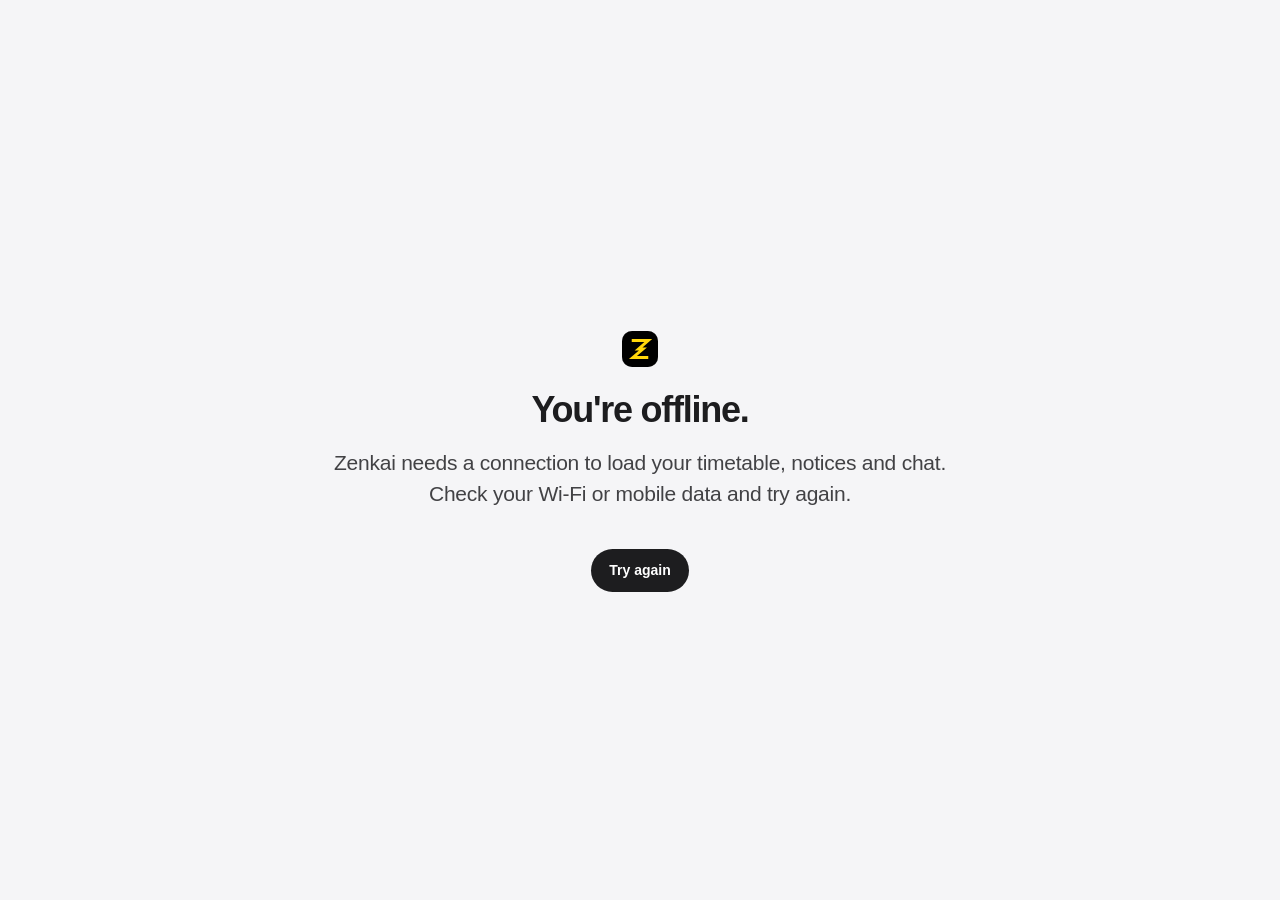
<file: templates/offline.html>
<!DOCTYPE html>
<html lang="en">
<head>
    <meta charset="UTF-8">
    <meta name="viewport" content="width=device-width, initial-scale=1.0">
    <title>You're offline · Zenkai</title>
    <script>
        (function () {
            var t = null;
            try { t = localStorage.getItem("cm_theme"); } catch (e) {}
            if (!t) t = window.matchMedia && matchMedia("(prefers-color-scheme: dark)").matches ? "dark" : "light";
            document.documentElement.setAttribute("data-theme", t);
        })();
    </script>
    <link rel="stylesheet" href="/static/css/style.css">
</head>
<body class="landing">
    <main class="landing-main">
        <div class="logo" style="margin-bottom: 24px;"><img src="/static/icons/logo.svg" alt=""></div>
        <h1 class="landing-title" style="font-size: 36px;">You're offline.</h1>
        <p class="landing-lede">Zenkai needs a connection to load your timetable, notices and chat. Check your Wi-Fi or mobile data and try again.</p>
        <div class="landing-cta">
            <button class="primary inline" type="button" onclick="location.reload()">Try again</button>
        </div>
    </main>
</body>
</html>
</file>
<file: static/css/style.css>
[hidden] { display: none !important; }
:root {
  color-scheme: light;
  /* surfaces */
  --bg: #f5f5f7;
  --card: #ffffff;
  --fill: #f5f5f7;
  --fill-2: #e8e8ed;
  --field: #f5f5f7;
  --glass: rgba(255, 255, 255, 0.72);
  /* text */
  --ink: #1d1d1f;
  --ink-2: #424245;
  --muted: #6e6e73;
  /* lines */
  --line: #e5e5ea;
  --line-strong: #d2d2d7;
  /* accent (Apple blue) */
  --accent: #0071e3;
  --accent-2: #0077ed;
  --accent-soft: rgba(0, 113, 227, 0.09);
  --on-accent: #ffffff;
  /* status, text-safe on both card and tint */
  --red: #d70015;     --red-soft: rgba(255, 59, 48, 0.10);
  --orange: #b25000;  --orange-soft: rgba(255, 149, 0, 0.12);
  --green: #248a3d;   --green-soft: rgba(52, 199, 89, 0.12);
  --indigo: #5856d6;
  /* gold for admin / owner: deep amber in light so it stays readable on white */
  --gold: #8f6200;
  --gold-soft: rgba(255, 184, 0, 0.14);
  --on-gold: #ffffff;
  /* vivid fills (dots, bars, urgency) */
  --high: #ff3b30;
  --med: #ff9500;
  --low: #34c759;
  /* legacy names still used below */
  --navy: var(--ink);
  --navy-2: var(--fill);
  --navy-3: var(--fill-2);
  --radius: 18px;
  --shadow: 0 1px 2px rgba(0, 0, 0, 0.04), 0 4px 16px rgba(0, 0, 0, 0.04);
}

html[data-theme="dark"] {
  color-scheme: dark;
  --bg: #000000;
  --card: #1c1c1e;
  --fill: #2c2c2e;
  --fill-2: #3a3a3c;
  --field: #2c2c2e;
  --glass: rgba(28, 28, 30, 0.72);
  --ink: #f5f5f7;
  --ink-2: #d1d1d6;
  --muted: #98989d;
  --line: #38383a;
  --line-strong: #48484a;
  --accent: #0a84ff;
  --accent-2: #409cff;
  --accent-soft: rgba(10, 132, 255, 0.18);
  --red: #ff6961;     --red-soft: rgba(255, 69, 58, 0.18);
  --orange: #ffb340;  --orange-soft: rgba(255, 159, 10, 0.18);
  --green: #30d158;   --green-soft: rgba(48, 209, 88, 0.16);
  --indigo: #7d7aff;
  /* bright gold on dark */
  --gold: #ffd60a;
  --gold-soft: rgba(255, 214, 10, 0.14);
  --on-gold: #1d1d1f;
  --high: #ff453a;
  --med: #ff9f0a;
  --low: #30d158;
  --shadow: none;
}

* { box-sizing: border-box; }
html, body { margin: 0; }
body {
  font-family: -apple-system, BlinkMacSystemFont, "SF Pro Text", "SF Pro Display", "Inter", "Helvetica Neue", Arial, sans-serif;
  background: var(--bg); color: var(--ink); line-height: 1.47; letter-spacing: -0.015em;
  -webkit-font-smoothing: antialiased;
}
a { color: inherit; text-decoration: none; }
button { font: inherit; }

/* ---------- shell ---------- */
.shell {
  display: grid; grid-template-columns: 250px minmax(0, 1fr); min-height: 100vh;
  background: var(--bg);
}

.sidebar {
  background: var(--glass);
  -webkit-backdrop-filter: saturate(180%) blur(20px); backdrop-filter: saturate(180%) blur(20px);
  border-right: 1px solid var(--line);
  color: var(--ink); padding: 24px 16px; display: flex; flex-direction: column; gap: 28px;
  position: sticky; top: 0; height: 100vh;
}
.brand { display: flex; gap: 12px; align-items: center; padding: 0 8px; }
.logo {
  width: 36px; height: 36px; border-radius: 10px; display: grid; place-items: center;
  overflow: hidden; background: #000; box-shadow: inset 0 0 0 1px var(--line);
}
.logo img { width: 100%; height: 100%; display: block; }
.brand-name { font-weight: 600; font-size: 17px; color: var(--ink); }
.brand-name span { color: var(--muted); font-weight: 500; }
.brand-tag { font-size: 12px; color: var(--muted); }

.nav { display: flex; flex-direction: column; gap: 4px; }
.nav a {
  display: flex; gap: 12px; align-items: center; padding: 11px 12px; border-radius: 10px;
  color: var(--ink-2);
  font-weight: 500; font-size: 14px; transition: background 0.15s ease, color 0.15s ease;
}
.nav a:hover { background: var(--fill); color: var(--ink); }
.nav a.active { background: var(--fill-2); color: var(--ink); font-weight: 600; }
.ico { width: 20px; text-align: center; font-size: 16px; }
.menu-btn { display: none; }

.model-chip {
  margin-top: auto; font-size: 12px; color: var(--ink-2); background: var(--fill);
  border: 1px solid var(--line); padding: 10px 12px; border-radius: 10px;
}
.dot { display: inline-block; width: 8px; height: 8px; border-radius: 50%; background: var(--low); margin-right: 6px; }

.main { padding: 32px 40px 48px; max-width: 1320px; width: 100%; }

/* ---------- page head ---------- */
.page-head { margin-bottom: 24px; }
.page-head h1 { margin: 0; font-size: 32px; font-weight: 700; letter-spacing: -0.028em; line-height: 1.12; }
.sub { margin: 4px 0 0; color: var(--muted); }

/* ---------- cards ---------- */
.card {
  background: var(--card); border: 1px solid var(--line); border-radius: var(--radius);
  padding: 22px; box-shadow: var(--shadow);
}
.card-head { display: flex; justify-content: space-between; align-items: center; margin-bottom: 12px; }
.card h2 { font-size: 17px; margin: 0; font-weight: 600; letter-spacing: -0.02em; }
.grid-2 { display: grid; grid-template-columns: 1fr 1fr; gap: 20px; }

.stats { display: grid; grid-template-columns: repeat(3, 1fr); gap: 20px; margin-bottom: 20px; }
.stat {
  border-radius: var(--radius); padding: 20px 22px; color: var(--ink);
  background: var(--card); border: 1px solid var(--line);
  box-shadow: var(--shadow);
}
.stat:nth-child(2), .stat:nth-child(3) { background: var(--card); }
.stat-num { font-size: 34px; font-weight: 600; letter-spacing: -0.03em; color: var(--ink); }
.stat-label { font-size: 13px; font-weight: 500; color: var(--muted); }

.empty-line { color: var(--muted); font-size: 14px; margin: 6px 0 0; }

.dl-list, .recent { list-style: none; margin: 0; padding: 0; }
.dl-list li, .recent li {
  display: flex; gap: 14px; align-items: center; padding: 10px 0; border-bottom: 1px solid var(--line);
}
.dl-list li:last-child, .recent li:last-child { border-bottom: 0; }
.date-badge {
  min-width: 58px; text-align: center; border-radius: 10px; background: var(--accent-soft); color: var(--accent);
  padding: 6px 4px; font-weight: 700; line-height: 1.1;
}
.date-badge small { display: block; font-size: 11px; font-weight: 600; text-transform: uppercase; }
.date-badge.soon { background: var(--red-soft); color: var(--red); }
.dl-text strong { display: block; font-size: 14px; color: var(--ink); }
.dl-text span { font-size: 12px; color: var(--muted); }
.recent li { cursor: pointer; }
.recent li:hover strong { color: var(--accent); }

.quick { display: grid; grid-template-columns: 1fr 1fr; gap: 10px; }
.quick-btn {
  display: flex; flex-direction: column; gap: 6px; padding: 16px; border-radius: 12px;
  border: 1px solid var(--line); font-weight: 600; font-size: 14px;
}
.quick-btn span { font-size: 20px; color: var(--accent); }
.quick-btn:hover { border-color: var(--accent); background: var(--accent-soft); }

/* ---------- notice explainer ---------- */
.split { display: grid; grid-template-columns: minmax(340px, 440px) 1fr; gap: 20px; align-items: start; }
.input-card { position: sticky; top: 24px; }
.label { display: block; font-size: 13px; font-weight: 700; margin-bottom: 8px; }
.chips { display: flex; flex-wrap: wrap; gap: 8px; }
.chip {
  border: 1px solid var(--line); background: var(--card); border-radius: 999px; padding: 6px 12px;
  font-size: 13px; cursor: pointer; color: var(--ink);
}
.chip:hover, .chip.active { border-color: var(--accent); background: var(--accent-soft); color: var(--accent); }
.field { display: block; margin-top: 18px; }
textarea {
  width: 100%; font: inherit; font-size: 14px; padding: 12px 14px; border-radius: 12px;
  border: 1px solid var(--line); resize: vertical; background: var(--field); color: var(--ink);
}
textarea:focus { outline: 4px solid var(--accent-soft); outline-offset: 0; border-color: var(--accent); }
.row-between { display: flex; justify-content: space-between; align-items: center; margin-top: 6px; gap: 10px; }
.hint { font-size: 12px; color: var(--muted); }
.upload-link { font-size: 13px; color: var(--accent); cursor: pointer; font-weight: 600; }

.toggle { display: flex; align-items: center; gap: 10px; margin: 16px 0; font-size: 14px; font-weight: 600; cursor: pointer; }
.toggle input { display: none; }
.switch { width: 38px; height: 22px; border-radius: 999px; background: var(--line-strong); position: relative; transition: .2s; flex: none; }
.switch::after { content: ""; position: absolute; top: 3px; left: 3px; width: 16px; height: 16px; border-radius: 50%; background: var(--card); transition: .2s; }
.toggle input:checked + .switch { background: var(--accent); }
.toggle input:checked + .switch::after { left: 19px; }

.primary {
  width: 100%; border: 0; border-radius: 980px; padding: 14px; cursor: pointer; color: #fff; font-weight: 600; font-size: 15px;
  background: var(--ink); color: var(--card); transition: opacity 0.2s ease;
}
.primary:hover { opacity: .85; }
.primary:disabled { opacity: .6; cursor: wait; }
.ghost { background: none; border: 1px solid var(--line); border-radius: 8px; cursor: pointer; color: var(--ink-2); }
.ghost.small { font-size: 12px; padding: 4px 10px; }
.fine { font-size: 12px; color: var(--muted); margin: 12px 0 0; }

.placeholder { text-align: center; padding: 70px 20px; color: var(--muted); }
.placeholder h3 { color: var(--ink); margin: 10px 0 4px; }
.placeholder p { margin: 0; font-size: 14px; }
.ph-icon {
  width: 56px; height: 56px; margin: 0 auto; border-radius: 16px; display: grid; place-items: center;
  background: var(--accent-soft); color: var(--accent); font-size: 26px;
}
.placeholder.soon { padding: 60px 20px; }
.spinner {
  width: 44px; height: 44px; margin: 0 auto; border-radius: 50%;
  border: 4px solid var(--accent-soft); border-top-color: var(--accent); animation: spin .9s linear infinite;
}
@keyframes spin { to { transform: rotate(360deg); } }

.alert { padding: 12px 14px; border-radius: 12px; font-size: 14px; margin-bottom: 14px; }
.alert.error { background: var(--red-soft); color: var(--red); }
.alert.warn { background: var(--orange-soft); color: var(--orange); }

.res-head { display: flex; justify-content: space-between; gap: 12px; align-items: flex-start; }
.res-head h2 { font-size: 21px; margin: 0; }
.meta-line { margin: 4px 0 0; font-size: 13px; color: var(--muted); }
.urgency { color: #fff; font-size: 12px; font-weight: 600; padding: 5px 12px; border-radius: 999px; white-space: nowrap; }
.urgency.high { background: var(--high); }
.urgency.medium { background: var(--med); }
.urgency.low { background: var(--low); }

.tabs { display: flex; gap: 4px; border-bottom: 1px solid var(--line); margin: 16px 0 4px; }
.tab {
  background: none; border: 0; padding: 9px 14px; font-weight: 700; font-size: 14px; color: var(--muted);
  cursor: pointer; border-bottom: 2px solid transparent; margin-bottom: -1px;
}
.tab.active { color: var(--ink); border-bottom-color: var(--ink); }

.summary { font-size: 17px; margin: 14px 0 4px; }
.muted { color: var(--muted); font-size: 13px; font-weight: 500; }
.block { border: 1px solid var(--line); border-radius: 14px; padding: 16px 18px; margin-top: 14px; }
.block h3 { margin: 0 0 10px; font-size: 15px; }
.warn-block { background: var(--gold-soft); border-color: var(--orange-soft); }
.bullets { margin: 0; padding-left: 20px; }
.bullets li { margin: 4px 0; }

.timeline { list-style: none; margin: 0; padding: 0; }
.timeline li { display: flex; gap: 14px; padding: 8px 0; border-bottom: 1px dashed var(--line); }
.timeline li:last-child { border-bottom: 0; }
.tl-date { min-width: 120px; font-weight: 700; color: var(--accent); }
.verify { font-size: 11px; font-weight: 700; color: var(--orange); background: var(--orange-soft); border-radius: 6px; padding: 1px 6px; margin-left: 6px; }
.quote { display: block; font-size: 12px; color: var(--muted); font-style: italic; border-left: 3px solid var(--accent-soft); padding-left: 8px; margin-top: 3px; }

.checklist { list-style: none; margin: 0; padding: 0; }
.checklist li { display: flex; gap: 12px; padding: 9px 0; border-bottom: 1px dashed var(--line); align-items: flex-start; }
.checklist li:last-child { border-bottom: 0; }
.checklist input { width: 18px; height: 18px; margin-top: 3px; accent-color: var(--accent); flex: none; }
.checklist li.done .step { text-decoration: line-through; color: var(--muted); }
.step { font-weight: 700; }
.why { font-size: 13px; color: var(--muted); }
.pill { font-size: 10px; font-weight: 700; text-transform: uppercase; padding: 2px 8px; border-radius: 999px; margin-left: 6px; }
.pill.high { background: var(--red-soft); color: var(--red); }
.pill.medium { background: var(--orange-soft); color: var(--orange); }
.pill.low { background: var(--green-soft); color: var(--green); }

.facts { width: 100%; border-collapse: collapse; font-size: 14px; }
.facts td { padding: 8px 6px; border-bottom: 1px solid var(--line); vertical-align: top; }
.facts tr:last-child td { border-bottom: 0; }
.facts td:first-child { font-weight: 700; width: 30%; }

.hindi { font-family: "Noto Sans Devanagari", "-apple-system", sans-serif; }
.hindi ol { padding-left: 22px; }
.hindi li { margin: 6px 0; }
.foot-meta { text-align: right; font-size: 12px; color: var(--muted); margin: 16px 0 0; }

.prose h2 { margin: 0 0 6px; }
.prose h2:not(:first-child) { margin-top: 18px; }
.prose p { margin: 0; color: var(--ink); font-size: 14px; }

/* ---------- responsive ---------- */
@media (max-width: 1080px) {
  .split, .grid-2 { grid-template-columns: minmax(0, 1fr); }
  .input-card { position: static; }
}
@media (max-width: 760px) {
  .shell { grid-template-columns: minmax(0, 1fr); grid-template-rows: auto 1fr; background: var(--bg); }
  .sidebar { min-width: 0; }
  /* The sidebar becomes a slim top bar; the menu button opens it as a full-screen menu. */
  .sidebar { position: sticky; top: 0; z-index: 30; height: auto; padding: 8px 12px 8px 16px; gap: 12px;
             flex-direction: row; align-items: center; justify-content: space-between;
             border-right: 0; border-bottom: 1px solid var(--line); }
  .sidebar:not(.open) > :not(.brand):not(.menu-btn) { display: none; }
  .sidebar.open { position: fixed; inset: 0; height: 100vh; height: 100dvh; overflow-y: auto; overscroll-behavior: contain;
                  flex-direction: column; align-items: stretch; justify-content: flex-start; gap: 14px;
                  padding: 8px 16px 24px; background: var(--bg); }
  .sidebar.open .brand { order: -2; }
  .sidebar.open .menu-btn { order: -1; position: absolute; top: 8px; right: 12px; }
  body.menu-open { overflow: hidden; }
  .brand { padding: 0; min-width: 0; }
  .brand .logo { width: 32px; height: 32px; flex: none; }
  .brand-name { white-space: nowrap; }
  .brand-tag, .model-chip { display: none; }
  .menu-btn { display: inline-flex; align-items: center; gap: 8px; min-height: 44px; min-width: 0; max-width: 60%;
              padding: 8px 14px; border: 1px solid var(--line); border-radius: 999px; background: var(--card);
              color: var(--ink); font-size: 14px; font-weight: 600; cursor: pointer; }
  .menu-ico { font-size: 16px; line-height: 1; }
  .menu-page { overflow: hidden; text-overflow: ellipsis; white-space: nowrap; }
  .sidebar.open .menu-ico::before { content: "✕"; }
  .sidebar.open .menu-ico { font-size: 0; }
  .sidebar.open .menu-ico::before { font-size: 15px; }
  .sidebar.open .menu-page { display: none; }
  .nav { display: grid; grid-template-columns: repeat(2, minmax(0, 1fr)); gap: 6px; }
  .nav a { padding: 10px; font-size: 14px; line-height: 1.25; min-height: 46px; background: var(--card); border: 1px solid var(--line); }
  .nav a.active { background: var(--accent-soft); border-color: var(--accent); }
  .sidebar.open .theme-toggle { margin-top: 0; padding: 12px; min-height: 44px; }
  .sidebar.open .user-card { margin-top: 0; }
  .main { padding: 20px 16px 40px; }
  .stats { grid-template-columns: 1fr; gap: 10px; }
  .page-head h1 { font-size: 23px; }
  .tl-date { min-width: 90px; }
}

/* ---------- study planner ---------- */
input[type=number], input[type=time], input[type=date], input[type=text], input[type=search], select {
  width: 100%; font: inherit; font-size: 14px; padding: 10px 12px; border-radius: 10px;
  border: 1px solid var(--line); background: var(--field); color: var(--ink);
}
input:focus, select:focus { outline: 4px solid var(--accent-soft); outline-offset: 0; border-color: var(--accent); }
.subject { border: 1px solid var(--line); border-radius: 12px; padding: 12px; margin-top: 10px; background: var(--fill); }
.subject-top { display: grid; grid-template-columns: 1fr 150px 32px; gap: 8px; }
.subject-bottom { display: grid; grid-template-columns: 1fr 110px; gap: 8px; margin-top: 8px; }
.subject textarea { min-height: 44px; padding: 9px 12px; }
.subject-pick { display: flex; align-items: center; gap: 10px; flex-wrap: wrap; margin-top: 8px; }
.subject-pick .ghost.small { color: var(--accent); font-weight: 600; padding: 6px 12px; background: var(--card); }

/* topic picker dialog: units, then sub-units and topics */
dialog.picker {
  width: min(640px, calc(100% - 32px)); max-height: min(760px, calc(100% - 48px)); padding: 0; border: 0; border-radius: var(--radius);
  background: var(--card); color: var(--ink); box-shadow: 0 20px 60px rgba(0, 0, 0, 0.25);
}
dialog.picker[open] { display: flex; flex-direction: column; }
dialog.picker::backdrop { background: rgba(0, 0, 0, 0.4); }
.tp-head { display: flex; align-items: flex-start; gap: 12px; padding: 20px 20px 12px; border-bottom: 1px solid var(--line); }
.tp-head > div { flex: 1; min-width: 0; }
.tp-head h2 { margin: 2px 0 4px; font-size: 19px; }
.tp-head .hint { margin: 0; font-size: 13px; }
.tp-step { font-size: 12px; font-weight: 700; color: var(--accent); text-transform: uppercase; letter-spacing: .04em; }
.tp-body { flex: 1; overflow-y: auto; padding: 12px 20px; display: flex; flex-direction: column; gap: 8px; }
.tp-foot { display: flex; justify-content: space-between; align-items: center; gap: 10px; padding: 12px 20px 16px; border-top: 1px solid var(--line); }
.tp-foot .ghost { padding: 9px 14px; font-size: 14px; }
.tp-foot .primary.inline:disabled { opacity: .35; cursor: not-allowed; }
.tp-left { display: flex; gap: 8px; flex-wrap: wrap; }
.tp-row {
  display: flex; align-items: flex-start; gap: 12px; width: 100%; text-align: left; font: inherit; color: var(--ink);
  padding: 12px 14px; border: 1px solid var(--line); border-radius: 12px; background: var(--card); cursor: pointer;
}
.tp-row:hover { border-color: var(--accent); }
.tp-row:has(input:checked) { border-color: var(--accent); background: var(--accent-soft); }
.tp-row input, .tp-part-head input { width: 18px; height: 18px; margin: 2px 0 0; accent-color: var(--accent); flex: none; }
.tp-text { display: flex; flex-direction: column; gap: 2px; min-width: 0; }
.tp-code { font-size: 12px; font-weight: 700; color: var(--muted); }
.tp-name { font-weight: 600; font-size: 15px; }
.tp-meta { font-size: 12px; color: var(--muted); }
.tp-unit-block { padding: 4px 0 8px; }
.tp-unit-block + .tp-unit-block { border-top: 1px solid var(--line); padding-top: 14px; }
.tp-unit-block h3 { margin: 0 0 10px; font-size: 15px; }
.tp-part { margin: 0 0 12px; }
.tp-part-head { display: flex; align-items: center; gap: 10px; margin-bottom: 8px; cursor: pointer; }
.tp-part-head .tp-name { flex: 1; font-size: 14px; }
.tp-part .chips { padding-left: 28px; gap: 6px; }
.tp-part .chip { text-align: left; font: inherit; font-size: 13px; }
.tp-part .chip.active::before { content: "✓ "; }
.tp-part .chip:not(.active):hover { border-color: var(--line-strong); background: var(--card); color: var(--ink); }

.remove { border: 0; background: none; color: var(--muted); cursor: pointer; font-size: 18px; }
.remove:hover { color: var(--high); }
.add-btn { width: 100%; margin-top: 10px; padding: 9px; border-style: dashed; color: var(--accent); font-weight: 600; }
.two-col { display: grid; grid-template-columns: 1fr 1fr; gap: 12px; margin-bottom: 14px; }

.legend { display: flex; flex-wrap: wrap; gap: 6px; margin: 16px 0 6px; }
.tag { font-size: 11px; font-weight: 700; padding: 3px 10px; border-radius: 999px; }
.tag.study, .sess.study { background: var(--accent-soft); color: var(--accent); }
.tag.revision, .sess.revision { background: var(--accent-soft); color: var(--accent); }
.tag.practice, .sess.practice { background: var(--green-soft); color: var(--green); }
.tag.break, .sess.break { background: var(--fill); color: var(--muted); }
.tag.exam, .sess.exam { background: var(--red-soft); color: var(--red); }

.days { display: grid; gap: 12px; margin-top: 10px; }
.day { border: 1px solid var(--line); border-radius: 14px; overflow: hidden; }
.day.today { border-color: var(--accent); box-shadow: 0 0 0 3px var(--accent-soft); }
.day-head { display: flex; justify-content: space-between; gap: 10px; padding: 10px 14px; background: var(--fill); border-bottom: 1px solid var(--line); }
.day-head strong { font-size: 14px; }
.day-head span { font-size: 12px; color: var(--muted); }
.sess { display: grid; grid-template-columns: 120px 1fr; gap: 10px; padding: 8px 14px; border-left: 4px solid transparent; font-size: 14px; background: var(--card) !important; }
.sess.study { border-left-color: var(--accent); }
.sess.revision { border-left-color: var(--indigo); }
.sess.practice { border-left-color: var(--green); }
.sess.break { border-left-color: var(--line-strong); color: var(--muted); }
.sess.exam { border-left-color: var(--red); }
.sess-time { font-weight: 700; font-size: 13px; color: var(--muted); }
.sess-subj { font-weight: 700; color: var(--ink); }
.sess-task { color: var(--ink); font-size: 13px; }

/* ---------- hostel helper ---------- */
.sample-note { margin-bottom: 16px; }
.search-wrap { margin-bottom: 20px; }
.search-wrap input { padding: 14px 16px; font-size: 15px; border-radius: 14px; background: var(--card); }
#searchResults { margin-bottom: 20px; }
.results { list-style: none; margin: 0; padding: 0; }
.results li { padding: 10px 0; border-bottom: 1px solid var(--line); }
.results li:last-child { border-bottom: 0; }
.results .kind { font-size: 11px; font-weight: 700; color: var(--accent); text-transform: uppercase; }
.results strong { display: block; color: var(--ink); }
.results p { margin: 2px 0 0; font-size: 14px; color: var(--ink); }

.day-tabs { display: flex; flex-wrap: wrap; gap: 6px; margin-bottom: 12px; }
.day-tab { border: 1px solid var(--line); background: var(--card); border-radius: 8px; padding: 4px 10px; font-size: 12px; font-weight: 600; cursor: pointer; color: var(--ink); }
.day-tab.active { background: var(--accent); border-color: var(--accent); color: #fff; }
.menu { display: grid; gap: 8px; }
.meal { display: grid; grid-template-columns: 100px 1fr; gap: 10px; padding: 8px 0; border-bottom: 1px dashed var(--line); font-size: 14px; }
.meal:last-child { border-bottom: 0; }
.meal-name { font-weight: 700; }
.meal-name small { display: block; font-weight: 500; color: var(--muted); font-size: 11px; }

details { border-bottom: 1px solid var(--line); padding: 10px 0; }
details:last-child { border-bottom: 0; }
summary { cursor: pointer; font-weight: 600; font-size: 14px; }
details p { margin: 6px 0 0; font-size: 14px; color: var(--ink); }

.contacts { list-style: none; margin: 0; padding: 0; }
.contacts li { padding: 9px 0; border-bottom: 1px solid var(--line); font-size: 14px; display: flex; justify-content: space-between; gap: 10px; }
.contacts li:last-child { border-bottom: 0; }
.contacts span { display: block; font-size: 12px; color: var(--muted); }
.phone { font-weight: 700; color: var(--accent); white-space: nowrap; }
.phone.missing { color: var(--muted); font-weight: 500; font-size: 12px; }

.steps { margin: 0; padding-left: 20px; }
.steps li { margin: 8px 0; font-size: 14px; }
.steps strong { display: block; }

@media (max-width: 760px) {
  .subject-top { grid-template-columns: 1fr 32px; }
  .subject-top input[type=date] { grid-column: 1 / 2; grid-row: 2; }
  .two-col { grid-template-columns: 1fr; gap: 0; }
  .sess { grid-template-columns: 1fr; gap: 2px; }
}

/* ---------- section picker ---------- */
.section-pick { display: block; padding: 0 8px; }
.section-pick span { display: block; font-size: 11px; font-weight: 700; text-transform: uppercase; letter-spacing: .06em; color: var(--muted); margin-bottom: 6px; }
.section-pick select { background: var(--fill); color: var(--ink); border: 1px solid var(--line); font-weight: 600; }
.section-pick select option { color: var(--ink); }

/* ---------- dashboard classes ---------- */
.classes-card { margin-bottom: 20px; }
.class-strip { display: grid; grid-template-columns: repeat(auto-fit, minmax(170px, 1fr)); gap: 10px; }
.cls { border-radius: 12px; padding: 10px 12px; border-left: 3px solid var(--accent); background: var(--accent-soft); }
.cls small { display: block; font-size: 11px; font-weight: 700; color: var(--muted); }
.cls strong { display: block; font-size: 14px; line-height: 1.3; }
.cls span { font-size: 12px; color: var(--muted); }
.cls.lab { background: var(--green-soft); border-left-color: var(--green); }
.cls.tutorial { background: var(--accent-soft); border-left-color: var(--indigo); }
.cls.free { background: var(--fill); border-left-color: var(--line-strong); }
.aud-dot { min-width: 40px; text-align: center; font-size: 11px; font-weight: 700; border-radius: 8px; padding: 6px 4px; }
.aud-dot.all { background: var(--accent-soft); color: var(--accent); }
.aud-dot.sec { background: var(--orange-soft); color: var(--orange); }

/* ---------- notice board ---------- */
.board { display: grid; grid-template-columns: 1fr 1fr; gap: 20px; align-items: start; }
.board-head { display: flex; justify-content: space-between; align-items: center; padding: 4px 4px 10px; background: none; color: var(--ink); margin-bottom: 8px; border-bottom: 1px solid var(--line); }
.board-head h2 { margin: 0; font-size: 19px; font-weight: 600; letter-spacing: -0.02em; }
.section-head h2 { color: var(--ink); }
.count { background: var(--fill-2); color: var(--ink-2); border-radius: 999px; padding: 2px 10px; font-size: 13px; font-weight: 600; }
.notice { background: var(--card); border: 1px solid var(--line); border-radius: 14px; padding: 16px 18px; margin-bottom: 12px; }
.notice-top { display: flex; justify-content: space-between; gap: 10px; font-size: 12px; color: var(--muted); }
.notice-date { font-weight: 700; color: var(--accent); }
.notice h3 { margin: 6px 0; font-size: 15px; color: var(--ink); }
.aud-tags { display: flex; gap: 6px; margin-bottom: 6px; }
.aud { font-size: 11px; font-weight: 700; border-radius: 6px; padding: 2px 8px; background: var(--fill); color: var(--muted); }
.aud.mine { background: var(--orange-soft); color: var(--orange); }
.notice-preview { font-size: 13px; color: var(--ink); margin: 0; }
.notice-preview.full { white-space: pre-wrap; background: var(--fill); border-radius: 10px; padding: 10px; border: 1px solid var(--line); }
.notice-actions { display: flex; justify-content: flex-end; gap: 8px; margin-top: 12px; }
.ai-btn { border: 0; border-radius: 980px; padding: 6px 14px; font-size: 13px; font-weight: 600; color: var(--on-accent); cursor: pointer; background: var(--accent); }
.ai-btn:hover { background: var(--accent-2); }

/* ---------- timetable ---------- */
.page-head.row-between { align-items: flex-end; flex-wrap: wrap; }
.sec-tabs { display: flex; gap: 6px; flex-wrap: wrap; }
.sec-tab { border: 1px solid var(--line); background: var(--card); border-radius: 10px; padding: 8px 14px; font-weight: 700; font-size: 13px; cursor: pointer; color: var(--ink); }
.sec-tab.active { background: var(--ink); border-color: var(--ink); color: var(--card); }
.tt-card { padding: 0; overflow: hidden; }
.tt-scroll { overflow-x: auto; }
.tt { width: 100%; border-collapse: collapse; min-width: 860px; }
.tt th, .tt td { border-bottom: 1px solid var(--line); padding: 8px; text-align: left; vertical-align: top; }
.tt thead th { background: var(--fill); font-size: 12px; color: var(--muted); font-weight: 700; }
.tt tbody th { font-size: 14px; width: 130px; }
.tt tr.today { background: var(--accent-soft); }
.tt tr.today th { color: var(--accent); }
.tt td .cls { height: 100%; }

@media (max-width: 1080px) { .board { grid-template-columns: minmax(0, 1fr); } }
@media (max-width: 760px) {
  .section-pick { padding: 0; display: flex; align-items: center; gap: 8px; }
  .section-pick span { margin: 0; white-space: nowrap; }
  .section-pick select { padding: 6px 10px; }
}

/* ---------- ask zenkai ---------- */
.ask-card {
  border-radius: var(--radius); padding: 24px; margin-bottom: 20px; color: var(--ink);
  background: var(--card); border: 1px solid var(--line); box-shadow: var(--shadow);
}
.ask-head h2 { margin: 0; font-size: 21px; font-weight: 600; letter-spacing: -0.022em; }
.ask-head p { margin: 4px 0 0; color: var(--muted); font-size: 14px; }
.ask-log { display: flex; flex-direction: column; gap: 10px; margin-top: 16px; max-height: 420px; overflow-y: auto; padding-right: 4px; }
.msg { max-width: 85%; border-radius: 14px; padding: 10px 14px; font-size: 14px; line-height: 1.5; }
.msg.user { align-self: flex-end; background: var(--accent); color: #fff; border-bottom-right-radius: 4px; }
.msg.bot { align-self: flex-start; background: var(--fill); color: var(--ink); border-bottom-left-radius: 4px; }
.msg.bot.notfound { background: var(--orange-soft); }
.msg.bot ul { margin: 6px 0 0; padding-left: 18px; }
.msg.bot li { margin: 2px 0; }
.msg-src { display: flex; flex-wrap: wrap; gap: 4px; margin-top: 8px; }
.msg-src span { font-size: 11px; font-weight: 600; background: var(--card); color: var(--ink-2); border-radius: 6px; padding: 2px 7px; }
.msg-meta { font-size: 11px; color: var(--muted); margin-top: 6px; }
.msg.err { align-self: flex-start; background: var(--red-soft); color: var(--red); }
.typing { align-self: flex-start; background: var(--fill); color: var(--muted); border-radius: 14px; padding: 10px 14px; font-size: 13px; }
.ask-suggest { display: flex; flex-wrap: wrap; gap: 8px; margin-top: 16px; }
.ask-chip { border: 0; background: var(--fill); color: var(--ink-2); border-radius: 999px; padding: 7px 14px; font-size: 13px; cursor: pointer; transition: background .15s ease; }
.ask-chip:hover { background: var(--fill-2); color: var(--ink); }
.ask-form { display: flex; gap: 8px; margin-top: 14px; }
.ask-form input { flex: 1; min-width: 0; border: 1px solid transparent; border-radius: 12px; padding: 13px 16px; font-size: 15px; background: var(--field); color: var(--ink); }
.ask-form button { border: 0; border-radius: 980px; padding: 0 24px; font-weight: 600; color: var(--on-accent); cursor: pointer; background: var(--accent); }
.ask-form button:hover { background: var(--accent-2); }
.ask-form button:disabled { opacity: .6; cursor: wait; }
@media (max-width: 760px) { .msg { max-width: 95%; } .ask-card { padding: 18px 16px; } }

/* ---------- timetable grid ---------- */
.tt-controls { display: flex; flex-direction: column; gap: 10px; margin-bottom: 14px; }
.year-tabs, .sec-tabs { display: flex; flex-wrap: wrap; gap: 6px; }
.year-tab { border: 1px solid var(--line); background: var(--card); border-radius: 10px; padding: 8px 16px; font-weight: 700; font-size: 14px; cursor: pointer; color: var(--ink); }
.year-tab.active { background: var(--ink); border-color: var(--ink); color: var(--card); }
.sec-tab { min-width: 42px; }
.alert.ok { background: var(--green-soft); color: var(--green); }
.tt-info { display: flex; flex-wrap: wrap; gap: 10px; margin-bottom: 14px; }
.info-item { background: var(--card); border: 1px solid var(--line); border-radius: 12px; padding: 8px 14px; font-size: 13px; }
.info-item span { display: block; font-size: 11px; font-weight: 700; text-transform: uppercase; color: var(--muted); letter-spacing: .04em; }
.ttgrid { display: grid; gap: 6px; padding: 12px; min-width: 900px; }
.tg-head { font-size: 12px; font-weight: 700; color: var(--muted); padding: 4px 6px; background: var(--fill); border-radius: 8px; text-align: center; }
.tg-day { font-weight: 700; font-size: 14px; padding: 10px 6px; border-radius: 10px; background: var(--fill); display: flex; align-items: center; }
.tg-day.today { background: var(--accent); color: var(--on-accent); }
.tg-lunch { border-radius: 10px; background: var(--fill); color: var(--muted); font-size: 11px; font-weight: 700; display: grid; place-items: center; }
.tg-block { display: flex; flex-direction: column; gap: 4px; min-height: 64px; }
.tg-block .cls { flex: 1; padding: 7px 9px; }
.tg-block .cls strong { font-size: 13px; }
.tg-block .cls span { display: block; font-size: 11px; }
.tg-block.today .cls { box-shadow: inset 0 0 0 1px var(--accent); }
.cls.lecture { background: var(--accent-soft); border-left-color: var(--accent); }
.cls.studio { background: var(--red-soft); border-left-color: var(--red); }
.cls.other-group { opacity: .35; }
.cls.my-group { outline: 2px solid var(--green); outline-offset: -2px; }
.tt-legend { margin-top: 12px; align-items: center; }
.tag.exam { background: var(--red-soft); color: var(--red); }

/* ---------- assignments ---------- */
.as-filters { display: flex; gap: 8px; margin-bottom: 14px; }
.as-list { display: grid; gap: 12px; }
.as-card { background: var(--card); border: 1px solid var(--line); border-left: 3px solid var(--accent); border-radius: 14px; padding: 16px 18px; }
.as-card.soon { border-left-color: var(--high); }
.as-card.done { border-left-color: var(--low); opacity: .75; }
.as-head { display: flex; justify-content: space-between; gap: 12px; align-items: flex-start; }
.as-head h3 { margin: 4px 0 0; font-size: 16px; color: var(--ink); }
.as-code { display: inline-block; font-size: 12px; font-weight: 700; color: var(--accent); background: var(--accent-soft); border-radius: 6px; padding: 2px 8px; }
.as-due { text-align: right; white-space: nowrap; }
.as-due strong { display: block; color: var(--red); }
.as-card.done .as-due strong { color: var(--green); }
.as-due span { font-size: 12px; color: var(--muted); }
.as-details { margin: 10px 0 4px; font-size: 14px; color: var(--ink); }
.as-submit { margin: 0; font-size: 12px; color: var(--muted); }

/* ---------- exams ---------- */
.primary.inline { width: auto; padding: 11px 18px; font-size: 14px; }
.ex-count { font-size: 15px; font-weight: 700; margin-bottom: 12px; color: var(--accent); }
.ex-table { width: 100%; border-collapse: collapse; font-size: 14px; }
.ex-table th { text-align: left; font-size: 12px; color: var(--muted); padding: 8px; border-bottom: 1px solid var(--line); }
.ex-table td { padding: 12px 8px; border-bottom: 1px solid var(--line); }
.ex-table tr:last-child td { border-bottom: 0; }
.ex-date { font-weight: 700; white-space: nowrap; }
.ex-code { font-weight: 700; color: var(--accent); }
.ex-left { font-weight: 700; color: var(--red); white-space: nowrap; }
.ex-rules { margin-top: 16px; }
.ex-rules h2 { margin-bottom: 8px; }

/* ---------- syllabus ---------- */
.sy-grid { display: grid; grid-template-columns: repeat(auto-fill, minmax(300px, 1fr)); gap: 14px; }
.sy-card { background: var(--card); border: 1px solid var(--line); border-radius: 14px; padding: 16px 18px; }
.sy-card .muted { margin: 6px 0 0; }
.sy-stats { display: flex; flex-wrap: wrap; gap: 6px; margin: 10px 0; }
.sy-stats span { font-size: 12px; font-weight: 700; background: var(--fill); border-radius: 6px; padding: 3px 8px; }
.sy-fac { font-size: 12px; color: var(--muted); margin: 0 0 10px; }
.sample-tag { display: inline-block; font-size: 10px; font-weight: 700; text-transform: uppercase; color: var(--orange); background: var(--orange-soft); border-radius: 6px; padding: 2px 7px; }
.sy-units { margin: 8px 0 0; padding-left: 20px; font-size: 13px; }
.sy-units li { margin: 6px 0; }
.sy-units strong { display: block; }
.sy-units span { color: var(--ink); }

@media (max-width: 760px) {
  .pickers { grid-template-columns: 1fr 1fr 1fr; padding: 0; gap: 6px; }
  .pickers #groupPick { grid-column: auto; }
  .pickers .section-pick { display: block; }
  .pickers .section-pick span { font-size: 11px; margin-bottom: 4px; }
  .pickers select { padding: 10px 8px; }
  .as-head { flex-direction: column; }
  .as-due { text-align: left; }
  .ex-table th:nth-child(4), .ex-table td:nth-child(4) { display: none; }
  .primary.inline { width: 100%; }
}

.date-badge { flex: none; align-self: center; }
.tg-block .cls span { overflow-wrap: anywhere; }

/* ---------- documents ---------- */
.pdf-btn { display: inline-flex; align-items: center; text-decoration: none; color: var(--ink); background: var(--card); }
.pdf-btn:hover { border-color: var(--accent); color: var(--accent); }
.as-name { font-size: 13px; color: var(--muted); margin-left: 8px; }
.src-tag { display: inline-block; margin-left: 8px; font-size: 10px; font-weight: 700; text-transform: uppercase; border-radius: 6px; padding: 2px 7px; background: var(--orange-soft); color: var(--orange); }
.src-tag.real { background: var(--green-soft); color: var(--green); }
.topic-chips { display: flex; flex-wrap: wrap; gap: 6px; margin: 8px 0; }
.topic-chips span { font-size: 12px; background: var(--accent-soft); color: var(--accent); border-radius: 999px; padding: 3px 10px; }
.ex-name { display: block; font-size: 12px; font-weight: 500; color: var(--muted); }
.sy-docs { display: flex; flex-wrap: wrap; gap: 8px; margin: 0 0 16px; }
.sy-docs .pdf-btn { padding: 8px 14px; font-size: 13px; font-weight: 600; border-radius: 10px; }
.sy-head { display: flex; justify-content: space-between; align-items: center; }
.sy-sem { font-size: 11px; font-weight: 700; color: var(--muted); }
.sy-title { margin: 8px 0 0; font-size: 16px; }
.sy-actions { display: flex; flex-wrap: wrap; gap: 8px; margin-top: 10px; }
.sy-text { white-space: pre-wrap; font-family: inherit; font-size: 13px; line-height: 1.55; background: var(--fill); border: 1px solid var(--line); border-radius: 10px; padding: 12px; margin: 12px 0 0; max-height: 420px; overflow: auto; color: var(--ink); }
.sy-other { margin-top: 20px; }
.sy-other summary { font-weight: 700; font-size: 15px; padding: 10px 0; }
.cls em { display: block; font-style: normal; font-size: 11px; color: var(--muted); }

/* ---------- roles: name tags, avatars, banners ---------- */
.role-tag { display: inline-block; font-size: 10px; font-weight: 700; text-transform: uppercase; letter-spacing: .04em; border-radius: 6px; padding: 2px 7px; margin-left: 6px; vertical-align: middle; }
.role-tag.role-user { background: var(--fill-2); color: var(--ink-2); }
.role-tag.role-admin { background: var(--gold-soft); color: var(--gold); }
.role-tag.role-owner, .role-tag.role-coowner { background: var(--gold); color: var(--on-gold); }
.role-tag.role-journalist { background: var(--accent-soft); color: var(--accent); }

.user-card { display: flex; align-items: center; gap: 10px; margin-top: auto; padding: 10px; border-radius: 12px; background: var(--fill); border: 1px solid var(--line); color: var(--ink); }
.avatar { width: 36px; height: 36px; border-radius: 50%; display: grid; place-items: center; font-weight: 600; color: var(--ink); background: var(--fill-2); flex: none; }
.avatar.role-admin { background: var(--gold-soft); color: var(--gold); box-shadow: inset 0 0 0 1.5px var(--gold); }
.avatar.role-owner, .avatar.role-coowner { background: var(--gold); color: var(--on-gold); }
.avatar.role-journalist { background: var(--accent-soft); color: var(--accent); }
.user-meta { min-width: 0; flex: 1; }
.user-meta strong { display: block; color: var(--ink); font-size: 14px; white-space: nowrap; overflow: hidden; text-overflow: ellipsis; }
.user-meta .role-tag { margin-left: 0; }
.logout { border: 0; background: transparent; color: var(--muted); border-radius: 8px; width: 32px; height: 32px; cursor: pointer; font-size: 16px; transition: 0.2s; }
.logout:hover { background: var(--fill-2); color: var(--ink); }
.user-card + .model-chip { margin-top: 10px; }

.nav a.nav-admin .ico { color: var(--gold); }
.role-banner { display: flex; justify-content: space-between; align-items: center; gap: 12px; flex-wrap: wrap; padding: 10px 16px; border-radius: 12px; margin-bottom: 18px; font-size: 14px; font-weight: 600; }
.role-banner a { font-weight: 700; }
.role-banner.role-admin { background: var(--gold-soft); color: var(--ink); border: 0; }
.role-banner.role-owner, .role-banner.role-coowner { background: var(--gold-soft); color: var(--ink); border: 0; }
.role-banner.role-journalist { background: var(--accent-soft); color: var(--ink); border: 0; }
.role-banner a { color: var(--gold); }

/* ---------- published-by lines ---------- */
.pub-line { font-size: 12px; color: var(--muted); margin-top: 8px; display: flex; flex-wrap: wrap; align-items: center; gap: 2px; }
.pub-line strong { color: var(--ink); margin-left: 3px; }
.kind-badge { display: inline-block; font-size: 10px; font-weight: 700; text-transform: uppercase; background: var(--orange-soft); color: var(--orange); border-radius: 6px; padding: 2px 7px; margin-right: 8px; vertical-align: middle; }
.notice.from-admin { border-left: 3px solid var(--gold); }
.ghost.danger { color: var(--high); border-color: var(--red-soft); }
.block-title { font-size: 16px; margin: 6px 0 10px; }

/* ---------- campus chat ---------- */
.chat-card { display: flex; flex-direction: column; padding: 0; overflow: hidden; }
.chat-log { height: calc(100vh - 290px); min-height: 360px; overflow-y: auto; padding: 18px; display: flex; flex-direction: column; gap: 10px; background: var(--fill); }
.chat-msg { max-width: 75%; background: var(--card); border: 1px solid var(--line); border-radius: 14px; padding: 10px 14px; align-self: flex-start; }
.chat-msg.mine { align-self: flex-end; background: var(--accent); border-color: var(--accent); color: var(--on-accent); }
.chat-msg.mine :is(.chat-body, .chat-name, .chat-time, .chat-del) { color: var(--on-accent); }
.chat-msg.mine .chat-time { opacity: .75; }
.chat-msg.role-admin { border: 1px solid var(--gold); background: var(--card); padding-top: 0; overflow: hidden; }
.chat-msg.role-owner, .chat-msg.role-coowner { border: 1px solid var(--gold); background: var(--card); padding-top: 0; overflow: hidden; }
/* admins' own messages keep the gold card, so their text stays dark instead of white */
.chat-msg.mine:is(.role-admin, .role-coowner, .role-owner) :is(.chat-body, .chat-time, .chat-del) { color: var(--ink); }
.chat-msg.mine:is(.role-admin, .role-coowner, .role-owner) .chat-name { color: var(--gold); }
.chat-msg.mine:is(.role-admin, .role-coowner, .role-owner) :is(.chat-time, .chat-del) { color: var(--muted); }
.chat-banner { margin: 0 -14px 8px; padding: 3px 14px; font-size: 11px; font-weight: 700; letter-spacing: .04em; text-transform: uppercase; }
.role-admin .chat-banner { background: var(--gold-soft); color: var(--gold); }
.role-owner .chat-banner, .role-coowner .chat-banner { background: var(--gold); color: var(--on-gold); }
.chat-head { display: flex; align-items: center; flex-wrap: wrap; gap: 2px; }
.chat-name { font-size: 14px; }
.chat-name.role-admin { color: var(--gold); }
.chat-name.role-owner, .chat-name.role-coowner { color: var(--gold); }
.chat-time { font-size: 11px; color: var(--muted); margin-left: 8px; }
.chat-del { margin-left: auto; border: 0; background: none; color: var(--muted); font-size: 11px; cursor: pointer; }
.chat-del:hover { color: var(--high); }
.chat-body { margin-top: 4px; font-size: 14px; white-space: pre-wrap; overflow-wrap: anywhere; color: var(--ink); }
.chat-form { display: flex; gap: 8px; padding: 12px; border-top: 1px solid var(--line); }
.chat-form input { flex: 1; min-width: 0; }
.chat-form button { border: 0; border-radius: 980px; padding: 0 22px; font-weight: 600; color: var(--on-accent); cursor: pointer; background: var(--accent); }
.chat-form button:hover { background: var(--accent-2); }
.chat-card .fine { padding: 0 14px 12px; margin: 0; }

/* ---------- publish & admins ---------- */
.kind-tabs { display: flex; flex-wrap: wrap; gap: 6px; margin-bottom: 4px; }
.aud-pick { display: grid; gap: 10px; margin: 6px 0 4px; }
.aud-pick small { display: block; font-size: 12px; color: var(--muted); margin-bottom: 4px; }
.check-row { display: flex; flex-wrap: wrap; gap: 6px; }
.check-row label { display: inline-flex; align-items: center; gap: 4px; border: 1px solid var(--line); border-radius: 8px; padding: 4px 8px; font-size: 13px; cursor: pointer; background: var(--card); }
.check-row input { accent-color: var(--accent); }
input[type=file] { font-size: 13px; }
.pub-item { border-bottom: 1px solid var(--line); padding: 12px 0; }
.pub-item:last-child { border-bottom: 0; }
.pub-item-top strong { font-size: 15px; }
.user-search { margin-bottom: 12px; }
.user-table { width: 100%; border-collapse: collapse; font-size: 14px; }
.user-table th { text-align: left; font-size: 12px; color: var(--muted); padding: 8px; border-bottom: 1px solid var(--line); }
.user-table td { padding: 10px 8px; border-bottom: 1px solid var(--line); vertical-align: middle; }
.user-table .role-tag { margin-left: 0; }

/* ---------- login page (minimal Apple style) ---------- */
.auth-body { 
  min-height: 100vh; 
  background: var(--bg); 
  display: flex; flex-direction: column; align-items: center; justify-content: center; 
  padding: 24px 16px; 
}
.auth-wrap { 
  width: 100%; max-width: 420px; 
  display: flex; flex-direction: column; align-items: center; text-align: center; 
}
.auth-hero { color: var(--ink); margin-bottom: 32px; }
.auth-hero h1 { font-size: 40px; font-weight: 600; letter-spacing: -0.015em; margin: 0 0 12px; }
.auth-hero p { font-size: 20px; color: var(--muted); margin: 0; }
.auth-hero ul { display: none; }

.auth-card { 
  width: 100%;
  background: var(--card); border-radius: 18px; padding: 32px 24px; 
  box-shadow: var(--shadow); border: 1px solid var(--line);
}

.google-btn {
  display: flex; align-items: center; justify-content: center; gap: 12px;
  width: 100%; padding: 14px; border-radius: 980px; font-weight: 500; font-size: 15px;
  background: var(--card); color: var(--ink); border: 1px solid var(--line);
  cursor: pointer; transition: background 0.2s ease;
}
.google-btn:hover { background: var(--fill); }

@media (max-width: 820px) {
  .chat-msg { max-width: 92%; }
  .user-card { margin-top: 0; padding: 6px 8px; }
  .user-card .avatar { width: 28px; height: 28px; font-size: 13px; }
  .chat-log { height: calc(100vh - 330px); }
}

.sidebar { overflow-y: auto; }

/* ---------- OTP step (kept intact just in case) ---------- */
.otp-title { margin: 0; font-size: 20px; }
.otp-sub { color: var(--muted); font-size: 14px; margin: 6px 0 14px; }
.otp-input { width: 100%; font: inherit; font-size: 30px; font-weight: 700; letter-spacing: .5em; text-align: center; padding: 12px; border: 2px solid var(--line); border-radius: 12px; background: var(--field); }
.otp-input:focus { outline: none; border-color: var(--accent); }
.otp-actions { display: flex; justify-content: space-between; margin-top: 10px; }
.link:disabled { color: var(--muted); cursor: default; }

/* =====================================================================
   DARK MODE  (html[data-theme="dark"]) — toggled from the sidebar
   ===================================================================== */
.theme-toggle { display: flex; align-items: center; justify-content: space-between; gap: 8px; width: 100%; margin-top: auto; padding: 9px 12px; border-radius: 10px; border: 0; background: var(--fill); color: var(--ink); font-weight: 500; font-size: 13px; cursor: pointer; }
.theme-toggle:hover { background: var(--fill-2); }
.theme-toggle + .user-card { margin-top: 10px; }
.theme-float { position: fixed; top: 16px; right: 16px; width: auto; margin: 0; z-index: 5; }

/* Almost everything follows the tokens at the top; only a few rules need a dark-specific value. */
html[data-theme="dark"] .msg.bot.notfound { background: var(--orange-soft); }
html[data-theme="dark"] .switch { background: var(--fill-2); }
html[data-theme="dark"] .ghost { color: var(--ink-2); }


/* ---------- admin editors ---------- */
.edit-bar { display: flex; justify-content: flex-end; align-items: center; gap: 12px; flex-wrap: wrap; margin: 0 0 12px; }
.editor { margin-bottom: 16px; border: 1px solid var(--gold); }
.inline-field { max-width: 420px; margin: 0 0 12px; }
.ed-scroll { overflow-x: auto; }
.ed-table { width: 100%; border-collapse: collapse; min-width: 900px; font-size: 13px; }
.ed-table th { text-align: left; font-size: 11px; color: var(--muted); padding: 6px 4px; border-bottom: 1px solid var(--line); }
.ed-table td { padding: 4px; border-bottom: 1px solid var(--line); }
.ed-table input, .ed-table select { padding: 7px 8px; font-size: 13px; border-radius: 8px; }
.ed-table .r-code, .ed-table .e-code { min-width: 130px; }
.ed-table .c-years { display: flex; gap: 8px; white-space: nowrap; }
.ed-table .c-years label { display: inline-flex; align-items: center; gap: 3px; font-size: 12px; }
.ed-table .c-years input { width: auto; padding: 0; margin: 0; }
.ed-actions { display: flex; gap: 8px; align-items: center; margin-top: 12px; flex-wrap: wrap; }
.ed-actions .spacer { flex: 1; }
.ed-actions .ghost { padding: 9px 14px; }
.tt-empty { padding: 30px; text-align: center; }

/* ---------- hostel menu ---------- */
.hostel-tabs { display: flex; gap: 8px; margin-bottom: 14px; flex-wrap: wrap; }
.menu-table { width: 100%; border-collapse: collapse; font-size: 14px; min-width: 720px; }
.menu-table th, .menu-table td { border-bottom: 1px solid var(--line); padding: 10px 8px; text-align: left; vertical-align: top; }
.menu-table thead th { font-size: 12px; color: var(--muted); }
.menu-table thead th small { display: block; font-weight: 500; }
.menu-table .cell-time { display: block; margin-top: 4px; font-size: 12px; color: var(--muted); }
.menu-table tbody th { width: 130px; font-size: 14px; }
.menu-table tr.today { background: var(--accent-soft); }
.menu-table textarea, .menu-table input { width: 100%; font-size: 13px; padding: 7px 8px; min-width: 140px; }
.menu-table thead input { margin-top: 6px; font-weight: 500; }

/* ---------- chat bans ---------- */
.ban-card { margin-bottom: 12px; padding: 12px 18px; }
.ban-card summary { cursor: pointer; font-weight: 700; }
.ban-list { list-style: none; margin: 10px 0 0; padding: 0; }
.ban-list li { display: flex; justify-content: space-between; align-items: center; gap: 10px; padding: 8px 0; border-top: 1px solid var(--line); }
.ban-pick { display: flex; flex-wrap: wrap; align-items: center; gap: 8px; margin-top: 8px; padding-top: 8px; border-top: 1px dashed var(--line); }
.ban-pick select { width: auto; padding: 5px 8px; font-size: 13px; }
.chat-form input:disabled { opacity: .6; }


/* chat: never squash messages when there are many */
.chat-msg { flex-shrink: 0; }
.chat-log > * { flex-shrink: 0; }
.user-count { margin: 0 0 8px; }
.banned-cell { color: var(--red); font-weight: 700; font-size: 13px; }

/* =====================================================================
   ACADEMIC CALENDAR
   ===================================================================== */
.cal-summary { display: flex; flex-wrap: wrap; gap: 12px; margin-bottom: 16px; }
.cal-pill { background: var(--card); border: 1px solid var(--line); border-radius: 14px; padding: 12px 16px; min-width: 180px; }
.cal-pill strong { display: block; font-size: 15px; }
.cal-pill span { font-size: 12px; color: var(--muted); }
.cal-pill.hol { border-color: rgba(255, 59, 48, 0.35); background: rgba(255, 59, 48, 0.06); }
.cal-layout { display: grid; grid-template-columns: minmax(0, 1.6fr) minmax(280px, 1fr); gap: 20px; align-items: start; }
.cal-nav { display: flex; align-items: center; gap: 8px; margin-bottom: 12px; }
.cal-nav h2 { min-width: 170px; text-align: center; }
.cal-nav .spacer, .att-date .spacer { flex: 1; }
.cal-arrow { width: 34px; height: 34px; font-size: 18px; line-height: 1; padding: 0; color: var(--ink); }
.cal-grid { display: grid; grid-template-columns: repeat(7, minmax(0, 1fr)); gap: 4px; }
.cal-dow { font-size: 11px; font-weight: 700; color: var(--muted); text-align: center; padding: 4px 0; text-transform: uppercase; }
.cal-cell {
  min-height: 84px; border: 1px solid var(--line); border-radius: 10px; background: var(--card); color: var(--ink);
  padding: 6px; display: flex; flex-direction: column; gap: 3px; align-items: stretch; text-align: left; cursor: pointer; overflow: hidden;
  font: inherit;
}
.cal-cell:hover { border-color: var(--accent); }
.cal-cell.blank { border: 0; background: none; cursor: default; }
.cal-cell.sunday .cal-num { color: var(--red); }
.cal-cell.holiday { background: rgba(255, 59, 48, 0.08); border-color: rgba(255, 59, 48, 0.35); }
.cal-cell.today { box-shadow: inset 0 0 0 2px var(--accent); }
.cal-cell.selected { border-color: var(--accent); background: var(--accent-soft); }
.cal-num { font-size: 13px; font-weight: 700; }
.cal-ev { font-size: 11px; font-weight: 600; border-radius: 5px; padding: 1px 5px; white-space: nowrap; overflow: hidden; text-overflow: ellipsis; }
.cal-more { font-size: 10px; color: var(--muted); }
.cal-dots { display: none; color: var(--high); font-size: 14px; line-height: 1; letter-spacing: 1px; }
.cal-holiday { background: var(--red-soft); color: var(--red); }
.cal-exam { background: rgba(175, 82, 222, 0.14); color: #8a3cb3; }
.cal-event { background: var(--accent-soft); color: var(--accent); }
.cal-semester { background: var(--green-soft); color: var(--green); }
.cal-legend { margin-bottom: 0; }
.cal-day { margin-top: 14px; border-top: 1px solid var(--line); padding-top: 12px; }
.cal-day h3 { margin: 0 0 8px; font-size: 15px; }
.cal-day-row { display: flex; gap: 10px; align-items: flex-start; padding: 6px 0; }
.cal-note { display: block; margin: 2px 0 0; font-size: 12px; color: var(--muted); }
.cal-list { list-style: none; margin: 0; padding: 0; max-height: 640px; overflow-y: auto; }
.cal-item { display: flex; gap: 12px; align-items: center; padding: 10px 2px; border-bottom: 1px solid var(--line); cursor: pointer; }
.cal-item:last-child { border-bottom: 0; }
.cal-item .dl-text { flex: 1; min-width: 0; }
.cal-item:hover strong { color: var(--accent); }
.cal-item.past { opacity: 0.55; }
.cal-item .tag { flex: none; }
html[data-theme="dark"] .cal-exam { color: #da8fff; }

/* =====================================================================
   MY ATTENDANCE
   ===================================================================== */
.att-target { display: flex; align-items: center; gap: 8px; font-size: 13px; font-weight: 700; }
.att-target select { padding: 8px 10px; border-radius: 10px; border: 1px solid var(--line); background: var(--card); color: var(--ink); font: inherit; }
.att-split { grid-template-columns: minmax(340px, 460px) 1fr; }
.att-date { display: flex; align-items: center; gap: 8px; flex-wrap: wrap; margin-bottom: 6px; }
.att-date input { padding: 7px 10px; border-radius: 10px; border: 1px solid var(--line); background: var(--card); color: var(--ink); font: inherit; }
.att-classes { list-style: none; margin: 10px 0 0; padding: 0; }
.att-row { display: flex; justify-content: space-between; align-items: center; gap: 10px; padding: 10px 12px; border: 1px solid var(--line); border-radius: 12px; margin-bottom: 8px; border-left-width: 4px; }
.att-row.present { border-left-color: var(--low); }
.att-row.absent { border-left-color: var(--high); }
.att-row.cancelled { border-left-color: var(--muted); opacity: 0.75; }
.att-info { min-width: 0; }
.att-info small { display: block; font-size: 11px; color: var(--muted); }
.att-info strong { display: block; font-size: 14px; }
.att-info span { display: block; font-size: 12px; color: var(--muted); }
.att-btns { display: flex; gap: 4px; flex-wrap: wrap; justify-content: flex-end; }
.att-btn { border: 1px solid var(--line); background: var(--card); color: var(--ink); border-radius: 8px; padding: 5px 9px; font-size: 12px; font-weight: 600; cursor: pointer; }
.att-btn:hover { border-color: var(--accent); }
.att-btn.present.active { background: var(--green); border-color: var(--green); color: var(--card); }
.att-btn.absent.active { background: var(--red); border-color: var(--red); color: var(--card); }
.att-btn.cancelled.active { background: var(--muted); border-color: var(--muted); color: var(--card); }
.att-extra { margin-top: 16px; border-top: 1px solid var(--line); padding-top: 14px; }
.att-extra-row { display: flex; gap: 6px; align-items: center; margin-bottom: 8px; }
.att-extra-row select, .att-extra-row input { flex: 1; min-width: 0; padding: 7px 10px; border-radius: 10px; border: 1px solid var(--line); background: var(--card); color: var(--ink); font: inherit; font-size: 13px; }
.att-grid { display: grid; grid-template-columns: repeat(auto-fill, minmax(240px, 1fr)); gap: 14px; }
.att-card { background: var(--card); border: 1px solid var(--line); border-radius: var(--radius); padding: 16px; border-top: 4px solid var(--line); }
.att-card.good { border-top-color: var(--low); }
.att-card.warn { border-top-color: var(--med); }
.att-card.bad { border-top-color: var(--high); }
.att-head { display: flex; justify-content: space-between; align-items: flex-start; gap: 8px; }
.att-name { font-size: 12px; color: var(--muted); margin-top: 4px; }
.att-pct { font-size: 26px; font-weight: 700; letter-spacing: -0.02em; }
.att-card.good .att-pct { color: var(--green); }
.att-card.warn .att-pct { color: var(--orange); }
.att-card.bad .att-pct { color: var(--red); }
.att-bar { position: relative; height: 8px; border-radius: 999px; background: var(--accent-soft); margin: 10px 0 6px; }
.att-bar span { display: block; height: 100%; border-radius: 999px; background: var(--muted); }
.att-card.good .att-bar span { background: var(--low); }
.att-card.warn .att-bar span { background: var(--med); }
.att-card.bad .att-bar span { background: var(--high); }
.att-bar i { position: absolute; top: -3px; width: 2px; height: 14px; background: var(--ink); opacity: 0.55; }
.att-count { font-size: 12px; color: var(--muted); }
.att-advice { font-size: 13px; margin: 6px 0 4px; }
.att-panel { margin-top: 10px; border-top: 1px solid var(--line); padding-top: 10px; }
.att-hist { list-style: none; margin: 0; padding: 0; max-height: 220px; overflow-y: auto; font-size: 12px; }
.att-hist li { display: flex; align-items: center; gap: 8px; padding: 4px 0; border-bottom: 1px dashed var(--line); }
.att-hist li span { flex: 1; color: var(--muted); }
.att-hist li.present strong { color: var(--green); }
.att-hist li.absent strong { color: var(--high); }
.att-hist li.cancelled strong { color: var(--muted); }
.att-hist li.base { color: var(--muted); font-style: italic; border-bottom: 0; }
.att-hist .remove { font-size: 15px; }
.att-base { display: flex; gap: 8px; align-items: flex-end; flex-wrap: wrap; }
.att-base label { display: flex; flex-direction: column; font-size: 11px; font-weight: 700; color: var(--muted); gap: 3px; }
.att-base input { width: 80px; padding: 6px 8px; border-radius: 8px; border: 1px solid var(--line); background: var(--card); color: var(--ink); font: inherit; }
.att-base-err { font-size: 12px; color: var(--high); }
.att-dash-top { display: flex; align-items: baseline; gap: 10px; margin-bottom: 8px; }
.att-dash-top strong { font-size: 28px; font-weight: 700; }
.att-dash-row { display: flex; align-items: center; gap: 10px; padding: 8px 0; border-bottom: 1px solid var(--line); cursor: pointer; font-size: 13px; }
.att-dash-row:last-child { border-bottom: 0; }
.att-dash-adv { flex: 1; color: var(--muted); font-size: 12px; }
.att-dash-row.good strong { color: var(--green); }
.att-dash-row.warn strong { color: var(--orange); }
.att-dash-row.bad strong { color: var(--high); }

@media (max-width: 1080px) {
  .cal-layout, .att-split { grid-template-columns: minmax(0, 1fr); }
}
@media (max-width: 760px) {
  .cal-cell { min-height: 46px; padding: 4px; }
  .cal-ev, .cal-more { display: none; }
  .cal-dots { display: block; }
  .att-row { flex-direction: column; align-items: stretch; }
  .att-btns { justify-content: flex-start; }
}
.att-date input[type=date] { width: auto; flex: 1; min-width: 150px; max-width: 200px; margin: 0; }
.att-card.none .att-pct { font-size: 15px; font-weight: 600; color: var(--muted); }
.att-pct { white-space: nowrap; flex: none; }
.att-head > div:first-child { min-width: 0; }

/* =====================================================================
   LANDING (signed-out home)
   ===================================================================== */
.landing { min-height: 100vh; display: flex; flex-direction: column; background: var(--bg); color: var(--ink); }
.landing-nav {
  position: sticky; top: 0; z-index: 10; display: flex; justify-content: space-between; align-items: center;
  padding: 12px 24px; background: var(--glass); border-bottom: 1px solid var(--line);
  -webkit-backdrop-filter: saturate(180%) blur(20px); backdrop-filter: saturate(180%) blur(20px);
}
.landing-brand { display: flex; align-items: center; gap: 10px; font-weight: 600; font-size: 17px; letter-spacing: -0.02em; }
.landing-brand .logo { width: 30px; height: 30px; border-radius: 8px; }
.landing-brand span span { color: var(--muted); font-weight: 500; }
.landing-nav-right { display: flex; align-items: center; gap: 12px; }
/* Google's sign-in button is a light-scheme iframe; on our dark scheme the browser would paint it an
   opaque white box. Matching its scheme keeps the iframe transparent around the pill. */
#google-button-nav iframe, #google-button-center iframe { color-scheme: normal; }
.landing-main { flex: 1; display: flex; flex-direction: column; align-items: center; justify-content: center; text-align: center; padding: 96px 24px 72px; }
.landing-eyebrow { font-size: 14px; font-weight: 600; color: var(--muted); margin: 0 0 14px; letter-spacing: 0; }
.landing-title { font-size: clamp(40px, 7vw, 72px); line-height: 1.05; font-weight: 700; letter-spacing: -0.035em; margin: 0 0 20px; }
.landing-title span { color: var(--muted); }
.landing-lede { font-size: clamp(17px, 2.2vw, 21px); line-height: 1.45; color: var(--ink-2); max-width: 620px; margin: 0 0 40px; }
.landing-cta { display: flex; flex-direction: column; align-items: center; gap: 12px; min-height: 44px; }
.landing-cta .fine { margin: 0; }
.landing-features { display: grid; grid-template-columns: repeat(4, minmax(0, 1fr)); gap: 12px; width: 100%; max-width: 920px; margin-top: 72px; }
.landing-feature { background: var(--card); border: 1px solid var(--line); border-radius: var(--radius); padding: 20px; text-align: left; box-shadow: var(--shadow); }
.landing-feature strong { display: block; font-size: 15px; font-weight: 600; margin-bottom: 4px; letter-spacing: -0.015em; }
.landing-feature span { font-size: 13px; color: var(--muted); line-height: 1.4; }
.landing-ok { margin-top: 24px; padding: 12px 18px; border-radius: 12px; background: var(--green-soft); color: var(--green); font-weight: 500; font-size: 15px; }
.landing-warn { text-align: center; font-size: 13px; color: var(--red); padding: 0 24px 24px; margin: 0; }
.landing-foot { text-align: center; font-size: 12px; color: var(--muted); padding: 24px; border-top: 1px solid var(--line); }
.landing .theme-toggle { width: auto; margin: 0; padding: 7px 12px; border-radius: 980px; }
@media (max-width: 760px) {
  .landing-nav { padding: 10px 16px; }
  .landing-nav #google-button-nav { display: none; }
  .landing-main { padding: 64px 16px 48px; }
  .landing-features { grid-template-columns: 1fr 1fr; margin-top: 48px; }
}

/* ---------- private chat channels ---------- */
.channel-bar { margin-bottom: 12px; }
.channel-card { margin-bottom: 12px; padding: 12px 18px; }
.channel-card h3 { margin: 0 0 4px; }
.channel-card summary { cursor: pointer; font-weight: 700; }
.channel-actions { display: flex; flex-wrap: wrap; align-items: center; gap: 8px; margin-top: 12px; }
.channel-actions select { max-width: 260px; }
.people-pick { max-height: 220px; overflow-y: auto; margin-top: 8px; border: 1px solid var(--line); border-radius: 10px; padding: 4px 10px; }
.people-pick label { display: flex; align-items: center; gap: 8px; padding: 6px 0; font-size: 14px; cursor: pointer; }
.people-pick label + label { border-top: 1px solid var(--line); }

/* ---------- college & hostel updates ---------- */
.news-form h3 { margin: 0; }
.news-form-actions { display: flex; align-items: center; gap: 12px; margin-top: 14px; }
.news-filters { display: flex; flex-wrap: wrap; gap: 10px 18px; margin-bottom: 16px; }
.news-tags .kind-badge { margin: 0 0 0 6px; }
.news-body { white-space: pre-wrap; overflow-wrap: anywhere; font-size: 14px; }
.news-item:last-child { margin-bottom: 0; }
.news-edit { display: flex; flex-direction: column; gap: 8px; }
.news-edit-tags { display: flex; flex-wrap: wrap; gap: 8px; }
.news-edit .notice-actions { align-items: center; }
.news-form { margin-bottom: 16px; }
.news-edit-tags select { flex: 1 1 160px; width: auto; }

/* ---------- inline edit (assignments, study material, syllabus) ---------- */
.item-edit .field:first-child { margin-top: 0; }
.item-edit .field { margin-top: 12px; }
.item-edit textarea { width: 100%; }
.item-edit .small-hint { display: block; font-size: 12px; margin-top: 4px; }
.item-edit .notice-actions { align-items: center; margin-top: 14px; }

/* ---------- results ---------- */
.res-search { display: flex; gap: 10px; padding: 14px; margin-bottom: 12px; }
.res-search input { flex: 1; min-width: 0; text-transform: uppercase; }
.res-search .primary { flex: 0 0 auto; width: auto; padding-left: 26px; padding-right: 26px; margin: 0; }
.res-recent { margin-bottom: 14px; }
.res-student { display: flex; flex-direction: column; gap: 16px; margin-bottom: 28px; }
.res-student .stats { margin-bottom: 0; }
.res-head h2 { font-size: 22px; }
.res-head p { margin: 4px 0 0; }
.res-trend h2 { margin-bottom: 12px; }
.res-bars { display: flex; align-items: flex-end; gap: 12px; height: 150px; }
.res-bar { flex: 1; max-width: 64px; height: 100%; display: flex; flex-direction: column; justify-content: flex-end; align-items: center; gap: 4px; }
.res-bar-fill { width: 100%; background: var(--accent); border-radius: 6px 6px 2px 2px; }
.res-bar-val { font-size: 12px; font-weight: 600; }
.res-bar-lab { font-size: 12px; color: var(--muted); }
.res-sem summary { cursor: pointer; display: flex; flex-wrap: wrap; gap: 4px 14px; align-items: baseline; }
.res-sem summary span { font-size: 13px; }
.res-table-wrap { overflow-x: auto; margin-top: 12px; }
.res-table { width: 100%; border-collapse: collapse; font-size: 14px; }
.res-table th { text-align: left; font-size: 12px; font-weight: 600; color: var(--muted); padding: 6px 8px; border-bottom: 1px solid var(--line); }
.res-table td { padding: 8px; border-bottom: 1px solid var(--line); }
.res-table tr:last-child td { border-bottom: 0; }
.res-code { white-space: nowrap; color: var(--muted); }
.res-grade { display: inline-block; min-width: 30px; text-align: center; padding: 2px 6px; border-radius: 6px; font-weight: 600; font-size: 13px; background: var(--accent-soft); color: var(--accent); }
.res-grade.g-a, .res-grade.g-ab { background: var(--green-soft); color: var(--green); }
.res-grade.g-cd, .res-grade.g-d { background: var(--orange-soft); color: var(--orange); }
.res-grade.g-f { background: var(--red-soft); color: var(--red); }

/* =====================================================================
   PHONES — keep everything inside the screen and easy to tap
   ===================================================================== */
@media (max-width: 760px) {
  /* 16px text in fields stops iPhones from zooming in when a field is tapped */
  input, select, textarea { font-size: 16px; }
  .role-banner { padding: 10px 14px; font-size: 13px; margin-bottom: 16px; }
  .page-head { margin-bottom: 16px; }
  .card { padding: 16px; }
  /* the role banner only shows on the dashboard on phones; Publish is in the menu */
  body:not([data-page="dashboard"]) .role-banner { display: none; }
  .sidebar .pickers { display: grid; grid-template-columns: repeat(3, minmax(0, 1fr)); gap: 8px; padding: 0; margin-top: 4px; }

  /* the three stat tiles sit side by side instead of filling a whole screen */
  .stats { grid-template-columns: repeat(3, minmax(0, 1fr)); gap: 8px; }
  .stat { padding: 12px 10px; }
  .stat-num { font-size: 24px; }
  .stat-label { font-size: 11px; line-height: 1.3; }

  /* action rows wrap instead of running off the card */
  .notice-actions { flex-wrap: wrap; justify-content: flex-start; }
  .notice-actions > * { min-height: 40px; }
  .as-card, .notice { padding: 14px; }

  /* calendar header: keep the month arrows full size */
  .cal-nav h2 { min-width: 0; flex: 1; font-size: 16px; }
  .cal-arrow { flex: none; width: 40px; height: 40px; }

  /* editors (timetable, exams, calendar): one card per row instead of a wide table */
  .ed-table { min-width: 0; }
  .ed-table thead { display: none; }
  .ed-table tbody { display: grid; gap: 10px; }
  .ed-table tr { position: relative; display: grid; grid-template-columns: repeat(2, minmax(0, 1fr)); gap: 8px;
                 padding: 12px 48px 12px 12px; border: 1px solid var(--line); border-radius: 12px; background: var(--fill); }
  .ed-table td { display: block; padding: 0; border: 0; min-width: 0; }
  .ed-table td[data-label]::before { content: attr(data-label); display: block; font-size: 11px; font-weight: 700; color: var(--muted); margin-bottom: 3px; }
  .ed-table td:last-child { position: absolute; top: 8px; right: 6px; }
  .ed-table input, .ed-table select { width: 100%; font-size: 16px; padding: 9px 8px; }
  .ed-table .r-code, .ed-table .e-code { min-width: 0; }
  .ed-table .remove { width: 36px; height: 36px; }
  .ed-table td:has(> .c-years) { grid-column: 1 / -1; }
  .ed-table .c-years { gap: 14px; }
  .ed-table .c-years label { font-size: 14px; gap: 5px; }
  .ed-table .c-years input { width: 18px; height: 18px; }
  .subject-bottom { grid-template-columns: 1fr; }
  dialog.picker { width: 100%; max-width: none; max-height: calc(100% - 24px); margin: auto 0 0; border-radius: var(--radius) var(--radius) 0 0; }
  .tp-head, .tp-body, .tp-foot { padding-left: 16px; padding-right: 16px; }
  .tp-part .chips { padding-left: 0; }
  .tp-foot .primary.inline { width: auto; }

  /* mess menu: one block per day instead of a wide table */
  .menu-table { min-width: 0; }
  .menu-table thead, .menu-table tbody { display: block; }
  .menu-table tr { display: grid; grid-template-columns: repeat(2, minmax(0, 1fr)); gap: 8px 12px; padding: 12px 0; border-bottom: 1px solid var(--line); }
  .menu-table tr.today { padding: 12px; border-radius: 12px; border-bottom: 0; }
  .menu-table th, .menu-table td { display: block; padding: 0; border: 0; min-width: 0; }
  .menu-table tbody th { grid-column: 1 / -1; width: auto; font-size: 15px; }
  .menu-table td::before { content: attr(data-label); display: block; font-size: 11px; font-weight: 700; color: var(--muted); }
  .menu-table .cell-time { display: none; } /* the label above already has the time */
  .menu-table:not(:has(textarea)) thead { display: none; }
  .menu-table thead th:first-child { display: none; }
  .menu-table textarea, .menu-table input { min-width: 0; font-size: 16px; }

  /* timetable: the day column stays in view while the week scrolls sideways */
  .ttgrid { min-width: 760px; padding: 10px; }
  .tg-day, .ttgrid > .tg-head:first-child { position: sticky; left: 0; z-index: 2; }
  .tg-day:not(.today) { background: var(--fill-2); }

  .res-table { font-size: 13px; }
  .res-table th, .res-table td { padding: 7px 4px; }
  .res-table th { font-size: 11px; }
  .editor .card-head { flex-direction: column; align-items: flex-start; gap: 4px; }

  /* Manage Admins: each person becomes a small card */
  #page-admins .user-table thead { display: none; }
  #userBody tr { display: grid; grid-template-columns: minmax(0, 1fr) auto; gap: 4px 10px; padding: 12px 0; border-bottom: 1px solid var(--line); }
  #userBody td { display: block; padding: 0; border: 0; min-width: 0; overflow-wrap: anywhere; }
  #userBody td:nth-child(2) { grid-column: 2; grid-row: 1; align-self: start; }
  #userBody td:nth-child(3), #userBody td:nth-child(4), #userBody td:nth-child(5) { grid-column: 1 / -1; font-size: 12px; }
  #userBody td:nth-child(3)::before { content: "Joined: "; }
  #userBody td:nth-child(4)::before { content: "Last login: "; }
  #userBody td:nth-child(5)::before { content: "Chat: "; }
  #userBody td:nth-child(6) { grid-column: 1 / -1; display: flex; flex-wrap: wrap; gap: 6px; margin-top: 4px; }
  #userBody td:nth-child(6) > * { margin: 0; }
}

/* co-owner handover: successor's accept banner, owner/co-owner card on Manage Admins */
.handover-banner { flex-direction: column; align-items: stretch; }
.handover-row { display: flex; justify-content: space-between; align-items: center; gap: 10px; flex-wrap: wrap; }
.handover-actions { display: flex; gap: 8px; }
.handover-card { margin-bottom: 18px; }
.handover-card p { margin: 8px 0; }

/* admins+: someone kept trying to upload 18+ / vulgar files after 3 warnings */
.upload-alert-banner { flex-direction: column; align-items: stretch; background: var(--red-soft); color: var(--ink); border: 0; }
.upload-alert-banner strong { color: var(--red); }
.upload-alert-banner button { align-self: flex-start; }

/* ---------------------------------------------------------- study mode (Pomodoro) */
.study-card { margin-top: 20px; }
.study-card .small-note { font-size: 12px; }
.study-grid { display: grid; grid-template-columns: minmax(0, 1fr) minmax(0, 1fr); gap: 24px; align-items: start; }
.study-grid .field:first-child { margin-top: 0; }
.st-chips { margin-bottom: 14px; }
#stSetup > .label { margin-top: 16px; }
.st-ring { position: relative; width: 220px; height: 220px; margin: 0 auto; }
.st-ring svg { width: 100%; height: 100%; transform: rotate(-90deg); }
.st-ring circle { fill: none; stroke-width: 9; }
.st-track { stroke: var(--fill-2); }
.st-bar { stroke: var(--accent); stroke-linecap: round; transition: stroke-dashoffset .3s linear, stroke .3s; }
.st-bar.short { stroke: var(--green); }
.st-bar.long { stroke: var(--indigo); }
.st-center { position: absolute; inset: 0; display: flex; flex-direction: column; align-items: center; justify-content: center; gap: 2px; }
.st-center strong { font-size: 46px; letter-spacing: -0.03em; font-variant-numeric: tabular-nums; }
.st-center span { font-size: 13px; }
#stPhase { font-weight: 600; color: var(--accent); font-size: 14px; }
#stPhase.short { color: var(--green); }
#stPhase.long { color: var(--indigo); }
.st-dots { display: flex; justify-content: center; gap: 8px; margin: 12px 0; }
.st-dots i { width: 10px; height: 10px; border-radius: 50%; background: var(--fill-2); }
.st-dots i.done { background: var(--accent); }
.st-dots i.now { background: var(--accent-soft); box-shadow: inset 0 0 0 2px var(--accent); }
.st-subject { text-align: center; font-weight: 600; font-size: 17px; }
.st-task { text-align: center; font-size: 14px; margin-top: 2px; }
.st-actions { display: flex; flex-wrap: wrap; justify-content: center; gap: 8px; margin-top: 16px; }
.st-actions .ghost { padding: 9px 14px; font-size: 14px; }
.ghost.danger { color: var(--red); }
.st-stats { display: grid; grid-template-columns: 1fr 1fr; gap: 12px; }
.st-stats > div { background: var(--fill); border-radius: 12px; padding: 12px; }
.st-stats strong { display: block; font-size: 22px; letter-spacing: -0.02em; }
.st-stats .label { margin-bottom: 2px; color: var(--muted); font-weight: 600; font-size: 12px; }
.st-stats .muted { font-size: 12px; }
.st-log { list-style: none; padding: 0; margin: 12px 0 8px; display: grid; gap: 6px; }
.st-log li { display: flex; justify-content: space-between; gap: 10px; font-size: 13px; padding: 8px 0; border-bottom: 1px solid var(--line); }
.st-log li span { color: var(--muted); font-size: 12px; display: block; }
.st-log li b { color: var(--accent); white-space: nowrap; }
.sess-focus { margin-top: 4px; font-size: 12px; font-weight: 600; color: var(--accent); background: var(--accent-soft); border: 0; border-radius: 999px; padding: 3px 10px; cursor: pointer; }
.sess-focus:hover { opacity: .8; }
.sess-done { font-size: 12px; font-weight: 600; color: var(--green); margin-top: 3px; }
@media (max-width: 900px) {
  .study-grid { grid-template-columns: minmax(0, 1fr); }
}
#stStart { margin-top: 14px; }
</file>
